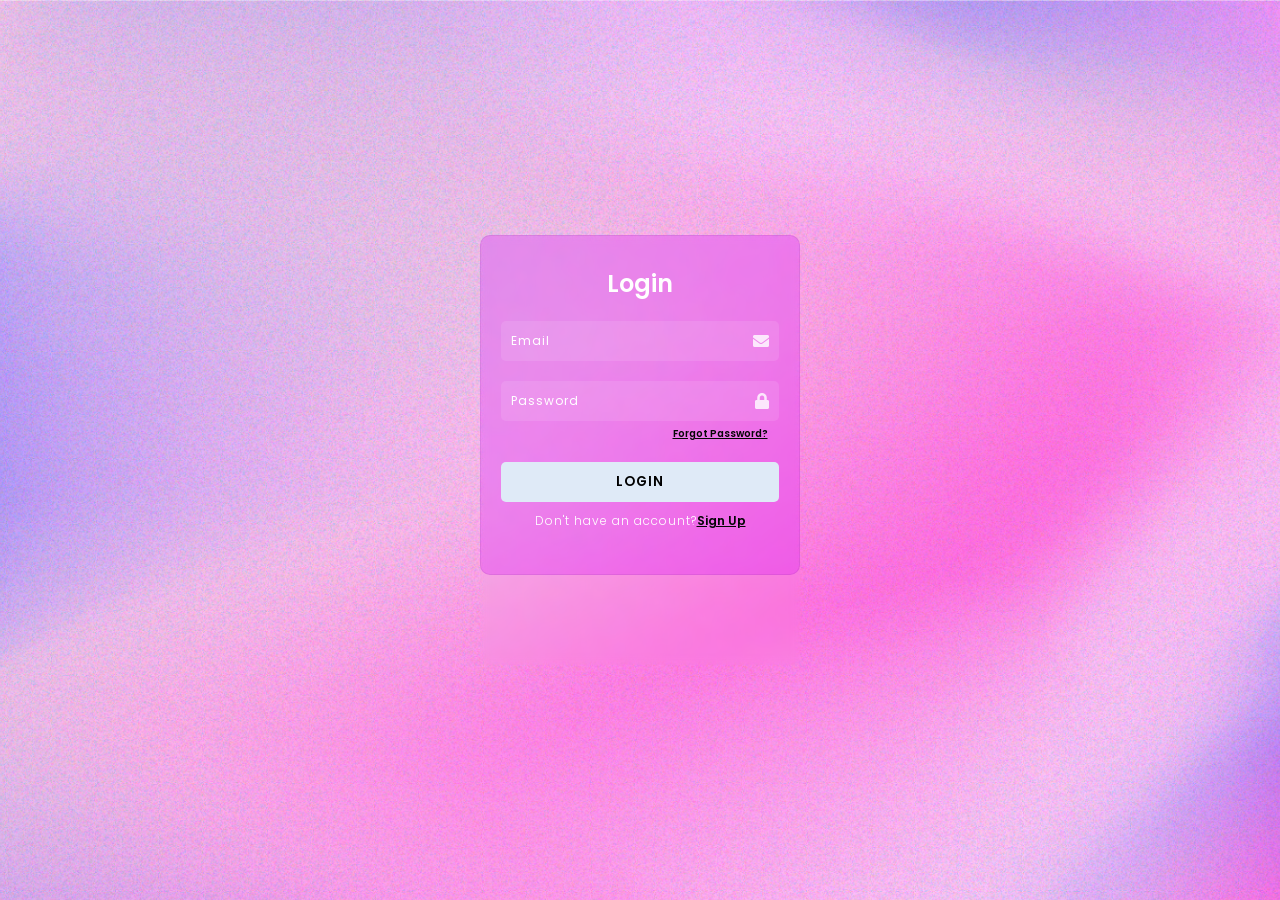
<file: index.html>
<!DOCTYPE html>
<html lang="en">
<head>
    <meta charset="UTF-8">
    <meta name="viewport" content="width=device-width, initial-scale=1.0">
    <meta http-equiv="X-UA-Compatible" content="ie=edge">
    <title>Glassmorphism Login</title>
    <link rel="stylesheet" href="style.css">
    <link rel="stylesheet" href="https://cdnjs.cloudflare.com/ajax/libs/font-awesome/5.15.3/css/all.min.css">
</head>

<body>
    <div class="wrapper">
        <div class="card login-size">
                <!-- Login Form -->
            <div class="login-form">
                <h2>Login</h2>
                <div class="input-group">
                    <i class="fas fa-envelope"></i>
                    <input type="email" placeholder="Email">
                </div>
                <div class="input-group">
                    <i class="fas fa-lock"></i>
                    <input type="password" placeholder="Password">
                </div>
                <a href="#" class="forgot-password">Forgot Password?</a>
                <button class="btn btn-login">Login</button>
                <p class="toggle-text">Don't have an account?<a href="#" class="toggle">Sign Up</a></p>
            </div>
        </div>

        <div class="registration-form">
                <!-- Registration Form -->
            <h2>Sign Up</h2>
            <div class="input-group">
                <i class="fas fa-user"></i>
                <input type="text" placeholder="First Name">
            </div>
            <div class="input-group">
                <i class="fas fa-user"></i>
                <input type="text" placeholder="Last Name">
            </div>
            <div class="input-group">
                <i class="fas fa-envelope"></i>
                <input type="email" placeholder="Email">
            </div>
            <div class="input-group">
                <i class="fas fa-lock"></i>
                <input type="password" placeholder="Password">
            </div>
            <button class="btn">Sign Up</button>
            <p class="toggle-text">Already have an account?<a href="#" class="toggle">Login</a></p>
        </div>
    </div>

    <script src="script.js"></script>
</body>

</html>
</file>
<file: style.css>
@import url('https://fonts.googleapis.com/css2?family=Poppins:ital,wght@0,300;0,400;0,500;0,600;0,700;0,800;0,900,1,100;1,200;1,300;1,400;1,500;1,600;1,700;1,800;1,900&display=swap');

*{
    margin: 0;
    padding: 0;
    box-sizing: border-box;
    font-family: 'Poppins', sans-serif;
}

body {
    background: url("images/landscape.jpg") no-repeat;
    background-size: cover;
    background-position: center;
    width: 100%;
    height: 100vh;
}

.wrapper {
    width: 320px;
    height: 430px;
    position: absolute;
    top: 50%;
    left: 50%;
    transform: translate(-50%, -50%);
    perspective: 1000px;
    -webkit-backdrop-filter: blur(5px);
    backdrop-filter: blur(5px);
}

.wrapper .card.login-size {
    height: 340px;
}

.wrapper .card,
.wrapper .registration-form {
    position: absolute;
    width: 100%;
    height: 100%;
    padding: 40px 20px;
    text-align: center;
    background: rgba(212, 0, 255, 0.26);
    color: #fff;
    border-radius: 10px;
    transition: all 0.5s ease-in-out;
    backface-visibility: hidden;
    border: 1px solid #40175815;
    /* Hide the back side of the card when flipped */
}

.wrapper .card {
    transform: rotateY(0);
}

.wrapper .registration-form {
    transform: rotateY(90deg);
}

.wrapper.flip .card {
    transform: rotateY(-90deg);
}

.wrapper.flip .registration-form {
    transform: rotateY(0);
}

.wrapper h2 {
    margin-bottom: 20px;
    margin-top: -10px;
    font-weight: 600;
}

.input-group {
    position: relative;
    margin-bottom: 20px;
}

.input-group i {
    position: absolute;
    right: 10px;
    top: 50%;
    transform: translateY(-50%);
    color: #ffffffcf;
}

.input-group input{
    width: 100%;
    padding: 10px 35px 10px 10px;
    border-radius: 5px;
    border: none;
    outline: none;
    color: #fff;
    background-color: rgba(255, 255, 255, 0.1);
}

.input-group input::placeholder {
    color: #fff;
    letter-spacing: 1px;
    font-size: 12px;
}

.forgot-password {
    display: block;
    margin-left: 160px;
    margin-top: -15px;
    font-size: 10px;
    font-weight: 600;
    color: #060606;
}

.btn-login {
    margin: 20px 0;
}

.btn {
    padding: 10px 20px;
    width: 100%;
    background-color: #dfeaf7;
    border: none;
    text-transform: uppercase;
    font-weight: 600;
    color: #000;
    border-radius: 5px;
    cursor: pointer;
    letter-spacing: 1px;
    margin-bottom: 10px;
}

.toggle-text {
    font-size: 12px;
    letter-spacing: 1px;
    font-weight: 300;
}

.toggle {
    color: #050506;
    font-weight: 600;
    cursor: pointer;
    letter-spacing: 0;
}

.toggle:hover {
    text-decoration: underline;
}
</file>
